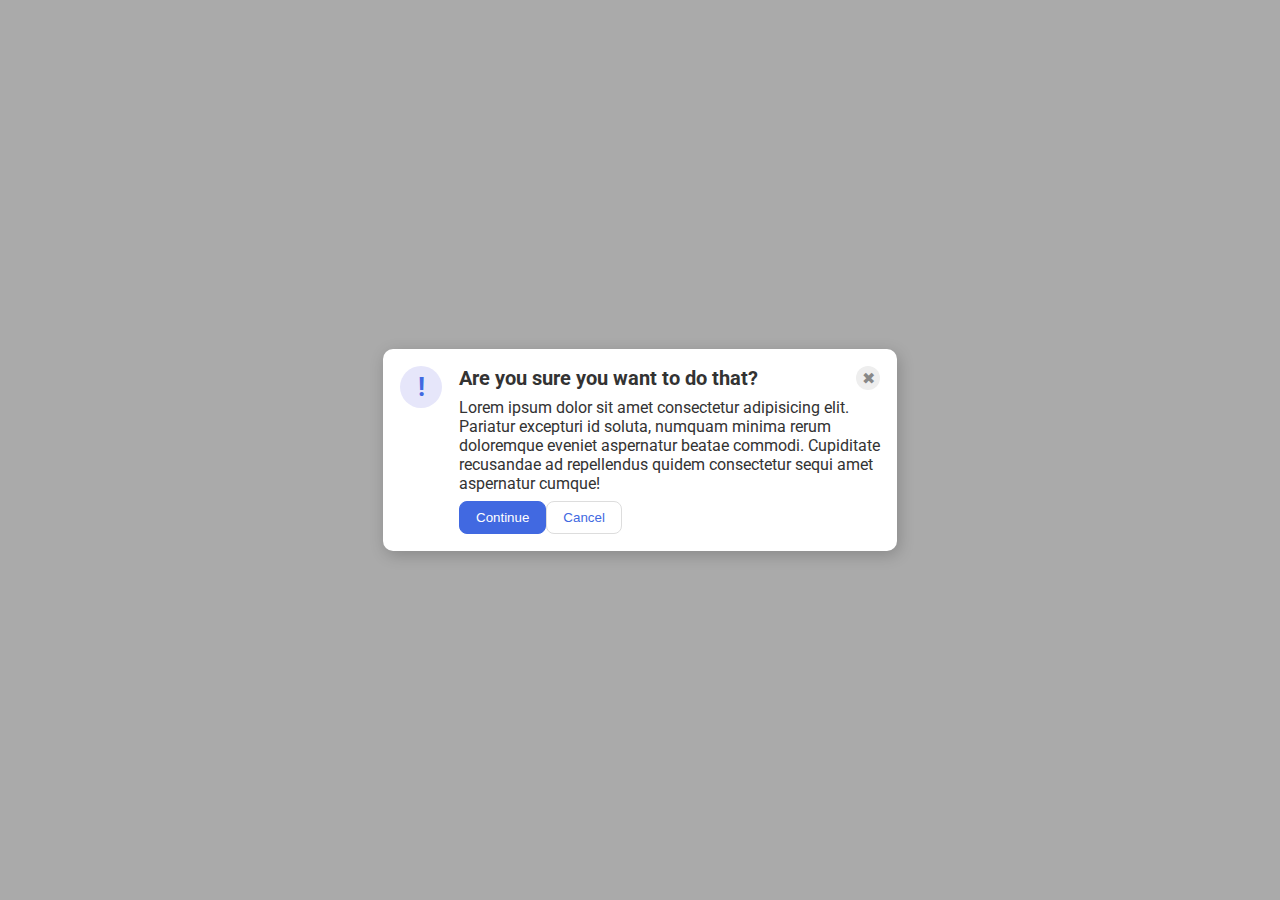
<file: flex/05-flex-modal/index.html>
<!DOCTYPE html>
<html lang="en">
<head>
  <meta charset="UTF-8">
  <meta http-equiv="X-UA-Compatible" content="IE=edge">
  <meta name="viewport" content="width=device-width, initial-scale=1.0">
  <link rel="stylesheet" href="style.css">
  <title>Modal</title>
</head>
<body>
  <div class="modal">
    <div class="icon">!</div>

    <div class="rest">
      <div class="top">
        <div class="header">Are you sure you want to do that?</div>
        <div class="close-button">✖</div>
      </div>
      <div class="text">Lorem ipsum dolor sit amet consectetur adipisicing elit. Pariatur excepturi id soluta, numquam minima rerum doloremque eveniet aspernatur beatae commodi. Cupiditate recusandae ad repellendus quidem consectetur sequi amet aspernatur cumque!</div>
      <div class="buttons">
        <button class="continue">Continue</button>
        <button class="cancel">Cancel</button>
      </div>
    </div>
    
  </div>
</body>
</html>
</file>
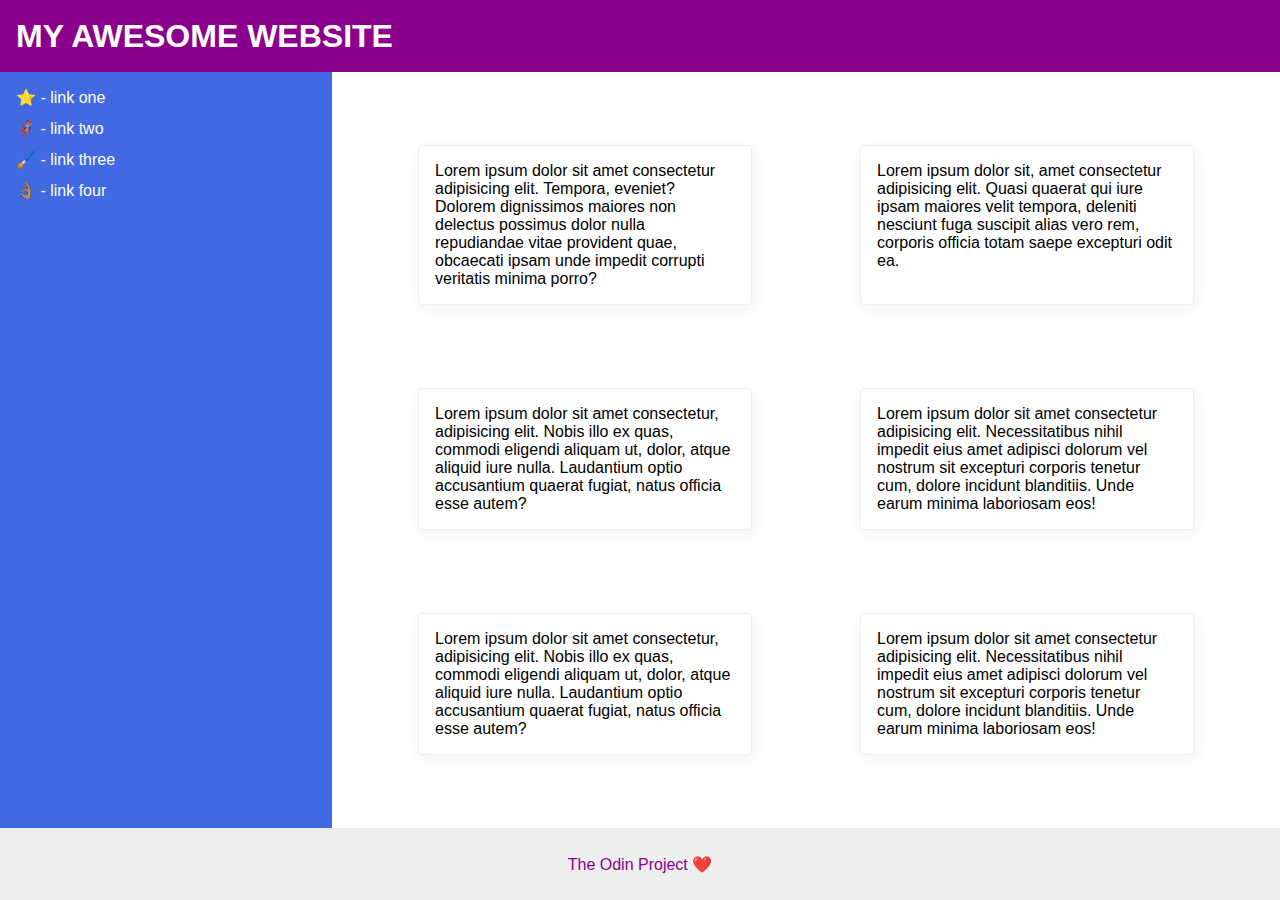
<file: flex/07-flex-layout-2/index.html>
<!DOCTYPE html>
<html lang="en">
<head>
  <meta charset="UTF-8">
  <meta http-equiv="X-UA-Compatible" content="IE=edge">
  <meta name="viewport" content="width=device-width, initial-scale=1.0">
  <title>The Holy Grail</title>
  <link rel="stylesheet" href="style.css">
</head>
<body>
  <div class="header">
    MY AWESOME WEBSITE
  </div>
  
  <div class="middle">
    <div class="sidebar">
      <ul>
        <li><a href="google.com">⭐ - link one</a></li>
        <li><a href="google.com">🦸🏽‍♂️ - link two</a></li>
        <li><a href="google.com">🖌️ - link three</a></li>
        <li><a href="google.com">👌🏽 - link four</a></li>
      </ul>
    </div>
    
    <div class="content">
      <div class="card">Lorem ipsum dolor sit amet consectetur adipisicing elit. Tempora, eveniet? Dolorem dignissimos maiores non delectus possimus dolor nulla repudiandae vitae provident quae, obcaecati ipsam unde impedit corrupti veritatis minima porro?</div>
      <div class="card">Lorem ipsum dolor sit, amet consectetur adipisicing elit. Quasi quaerat qui iure ipsam maiores velit tempora, deleniti nesciunt fuga suscipit alias vero rem, corporis officia totam saepe excepturi odit ea.</div>
      <div class="card">Lorem ipsum dolor sit amet consectetur, adipisicing elit. Nobis illo ex quas, commodi eligendi aliquam ut, dolor, atque aliquid iure nulla. Laudantium optio accusantium quaerat fugiat, natus officia esse autem?</div>
      <div class="card">Lorem ipsum dolor sit amet consectetur adipisicing elit. Necessitatibus nihil impedit eius amet adipisci dolorum vel nostrum sit excepturi corporis tenetur cum, dolore incidunt blanditiis. Unde earum minima laboriosam eos!</div>
      <div class="card">Lorem ipsum dolor sit amet consectetur, adipisicing elit. Nobis illo ex quas, commodi eligendi aliquam ut, dolor, atque aliquid iure nulla. Laudantium optio accusantium quaerat fugiat, natus officia esse autem?</div>
      <div class="card">Lorem ipsum dolor sit amet consectetur adipisicing elit. Necessitatibus nihil impedit eius amet adipisci dolorum vel nostrum sit excepturi corporis tenetur cum, dolore incidunt blanditiis. Unde earum minima laboriosam eos!</div>
    </div>
  </div>
  
  <div class="footer">
    The Odin Project ❤️
  </div>
</body>
</html>
</file>
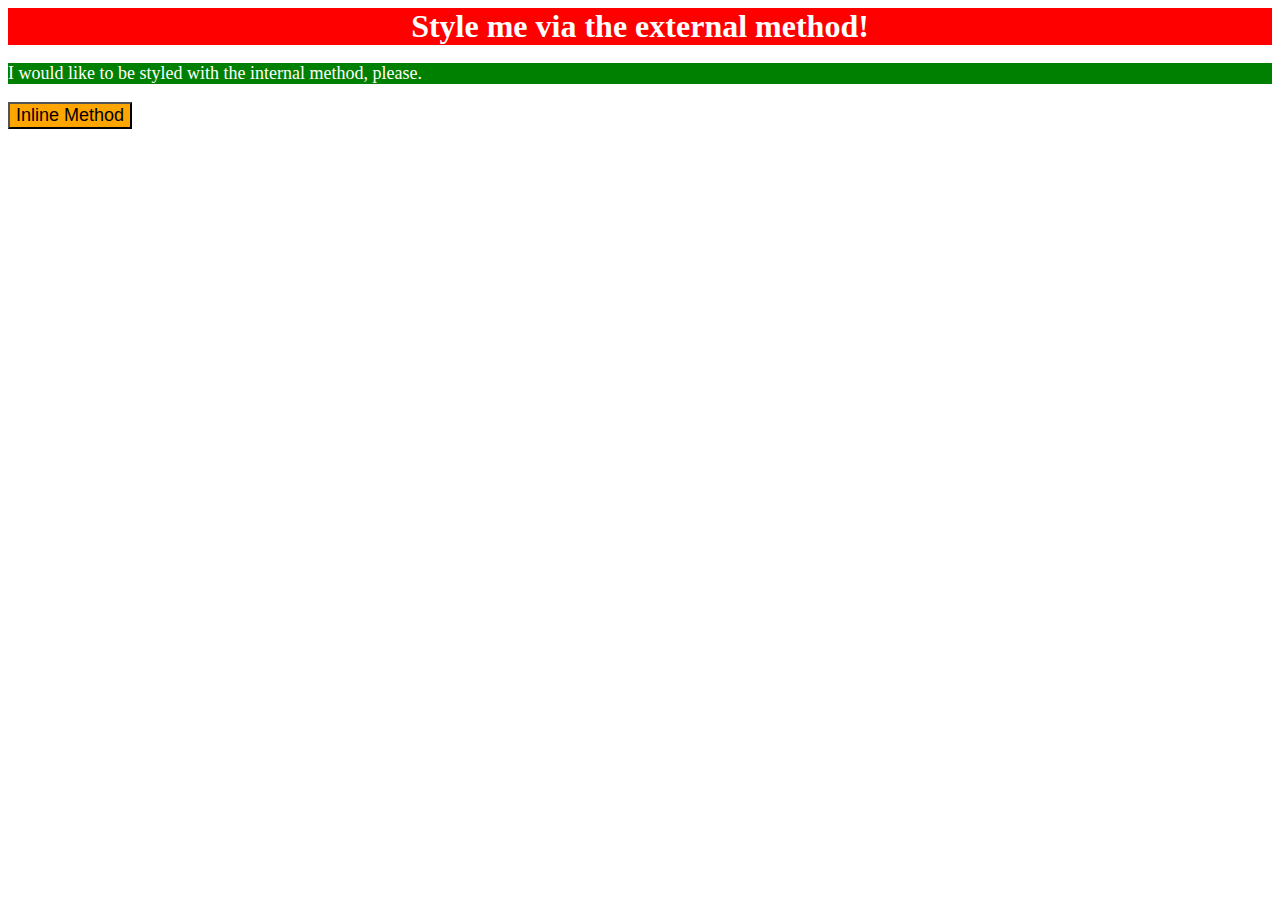
<file: foundations/01-css-methods/index.html>
<!DOCTYPE html>
<html lang="en">
<head>
  <style>
    p {
      background-color: green;
      color: white;
      font-size: 18px;
    }
  </style>
  <link rel="stylesheet" href="style.css">
  <meta charset="UTF-8">
  <meta http-equiv="X-UA-Compatible" content="IE=edge">
  <meta name="viewport" content="width=device-width, initial-scale=1.0">
  <title>Methods for Adding CSS</title>
</head>
<body>
  <div>Style me via the external method!</div>
  <p>I would like to be styled with the internal method, please.</p>
  <button style="background-color: orange; font-size: 18px;">Inline Method</button>
</body>
</html>
</file>
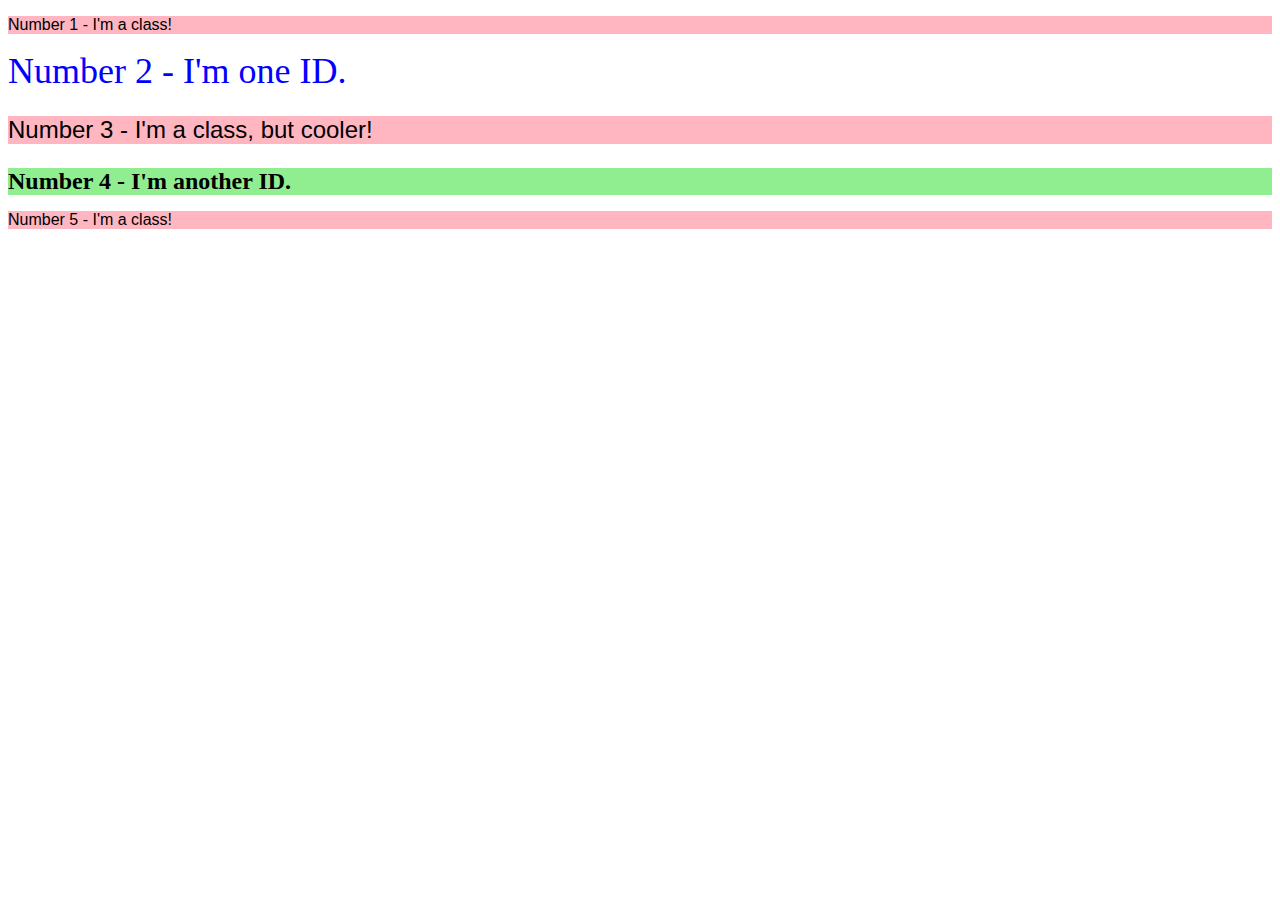
<file: foundations/02-class-id-selectors/index.html>
<!DOCTYPE html>
<html lang="en">
<head>
  <meta charset="UTF-8">
  <meta http-equiv="X-UA-Compatible" content="IE=edge">
  <meta name="viewport" content="width=device-width, initial-scale=1.0">
  <title>Class and ID Selectors</title>
  <link rel="stylesheet" href="style.css">
</head>
<body>
  <p class="odd">Number 1 - I'm a class!</p>
  <div id="second">Number 2 - I'm one ID.</div>
  <p class="odd third">Number 3 - I'm a class, but cooler!</p>
  <div id="fourth">Number 4 - I'm another ID.</div>
  <p class="odd">Number 5 - I'm a class!</p>
</body>
</html>
</file>
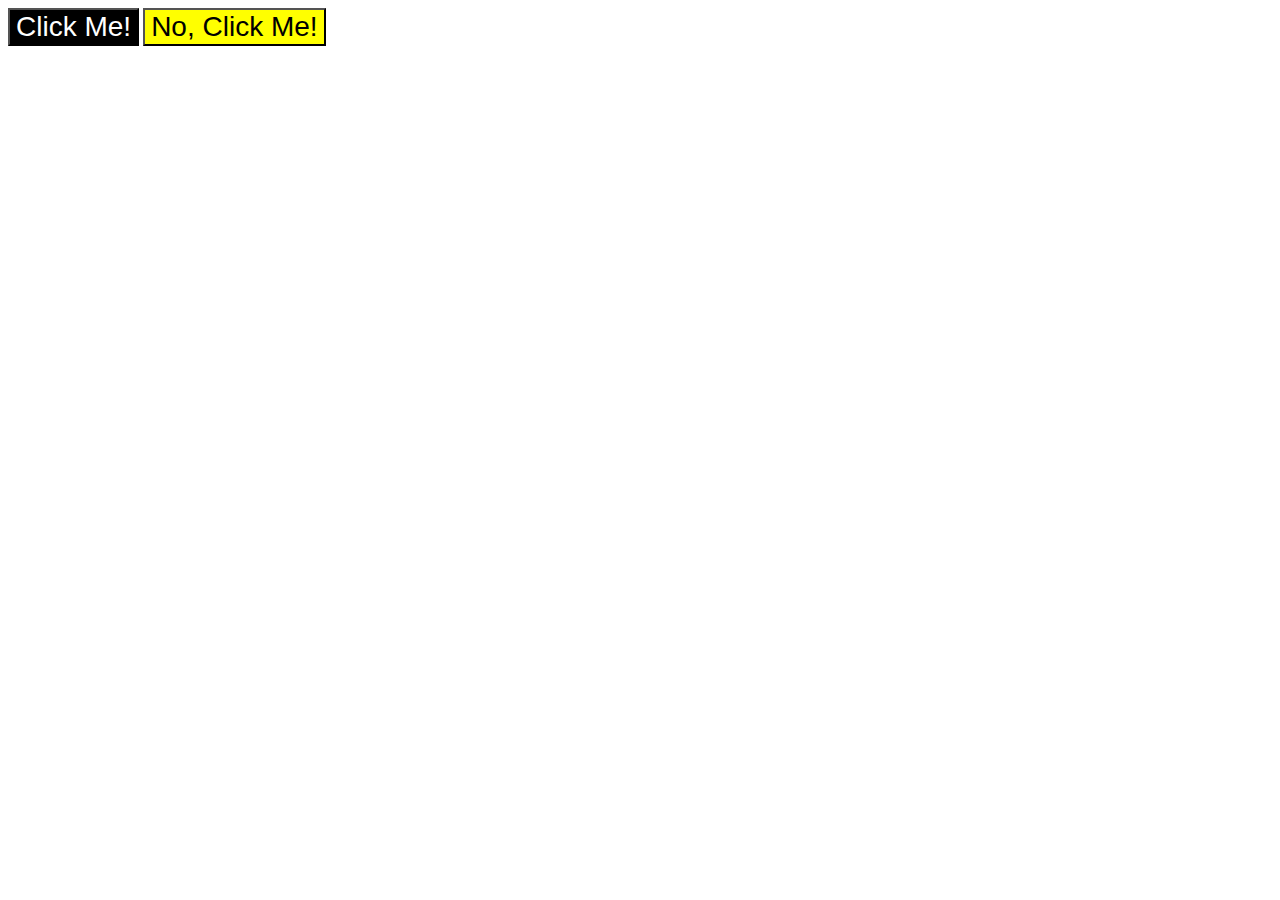
<file: foundations/03-grouping-selectors/index.html>
<!DOCTYPE html>
<html lang="en">
<head>
  <meta charset="UTF-8">
  <meta http-equiv="X-UA-Compatible" content="IE=edge">
  <meta name="viewport" content="width=device-width, initial-scale=1.0">
  <title>Grouping Selectors</title>
  <link rel="stylesheet" href="style.css">
</head>
<body>
  <button class="first">Click Me!</button>
  <button class="second">No, Click Me!</button>
</body>
</html>
</file>
<file: flex/05-flex-modal/style.css>
@import url('https://fonts.googleapis.com/css2?family=Roboto:wght@400;700&display=swap');

html, body {
  height: 100%;
}

body {
  font-family: Roboto, sans-serif;
  margin: 0;
  background: #aaa;
  color: #333;
  /* I'll give you this one for free lol */
  display: flex;
  align-items: center;
  justify-content: center;
}

.modal {
  background: white;
  width: 480px;
  border-radius: 10px;
  box-shadow: 2px 4px 16px rgba(0,0,0,.2);
  display: flex;
  align-items: flex-start;
  gap: 17px;
  padding: 17px;
}

.icon {
  color: royalblue;
  font-size: 26px;
  font-weight: 700;
  background: lavender;
  width: 42px;
  height: 42px;
  border-radius: 50%;
  flex-shrink: 0;
  display: flex;
  align-items: center;
  justify-content: center;
}

.header {
  font-weight: bold;
  font-size: 20px;
}

.rest {
  display: flex;
  flex-flow: column wrap;
  gap: 8px;
}

.top {
  display: flex;
}

.close-button {
  margin-left: auto;
}

.buttons {
  display: flex;
  justify-content: flex-start;
}

.close-button {
  background: #eee;
  border-radius: 50%;
  color: #888;
  font-weight: 400;
  font-size: 16px;
  height: 24px;
  width: 24px;
  display: flex;
  align-items: center;
  justify-content: center;
}

button {
  padding: 8px 16px;
  border-radius: 8px;
}

button.continue {
  background: royalblue;
  border: 1px solid royalblue;
  color: white;
}

button.cancel {
  background: white;
  border: 1px solid #ddd;
  color: royalblue;
}
</file>
<file: flex/07-flex-layout-2/style.css>
body {
  font-family: -apple-system, BlinkMacSystemFont, 'Segoe UI', Roboto, Oxygen, Ubuntu, Cantarell, 'Open Sans', 'Helvetica Neue', sans-serif;
  margin: 0;
  min-height: 100vh;
  display: flex;
  flex-flow: column nowrap;
}

.header {
  font-size: 32px;
  font-weight: 900;
  height: 72px;
  background: darkmagenta;
  color: white;
  display: flex;
  align-items: center;
  padding: 0 0 0 16px;
}

.middle {
  flex: 1 1 auto;
  display: flex;
}

.content {
  padding: 32px;
  display: flex;
  flex-flow: row wrap;
  justify-content: space-around;
  align-content: space-around;
}

.sidebar {
  width: 300px;
  background: royalblue;
  flex-shrink: 0;
  padding: 16px;
}

ul {
  list-style-type: none;
  margin: 0;
  padding: 0;
}

li {
  margin-bottom: 12px;
}

a {
  font-size: 16px;
  text-decoration: none;
  color: white;
}

.footer {
  height: 72px;
  background: #eee;
  color: darkmagenta;
  display: flex;
  justify-content: center;
  align-items: center;
}

.card {
  border: 1px solid #eee;
  box-shadow: 2px 4px 16px rgba(0,0,0,.06);
  border-radius: 4px;
  padding: 16px;
  max-width: 300px;
  margin: 16px;
}
</file>
<file: foundations/01-css-methods/style.css>
div {
    background-color: red;
    color: white;
    font-size: 32px;
    text-align: center;
    font-weight: bold;
}
</file>
<file: foundations/02-class-id-selectors/style.css>
.odd {
    background-color: #ffb6c1;
    font-family: Verdana, sans-serif;
}

#second {
    color: blue;
    font-size: 36px;
}

.third {
    font-size: 24px;
}

#fourth {
    background-color: #90EE90;
    font-size: 24px;
    font-weight: bold;
}
</file>
<file: foundations/03-grouping-selectors/style.css>
.first,
.second {
    font-size: 28px;
    font-family: Helvetica, "Times New Roman", sans-serif;
}

.first {
    background-color: black;
    color: white;
}

.second {
    background-color: #ffff00;
}
</file>
